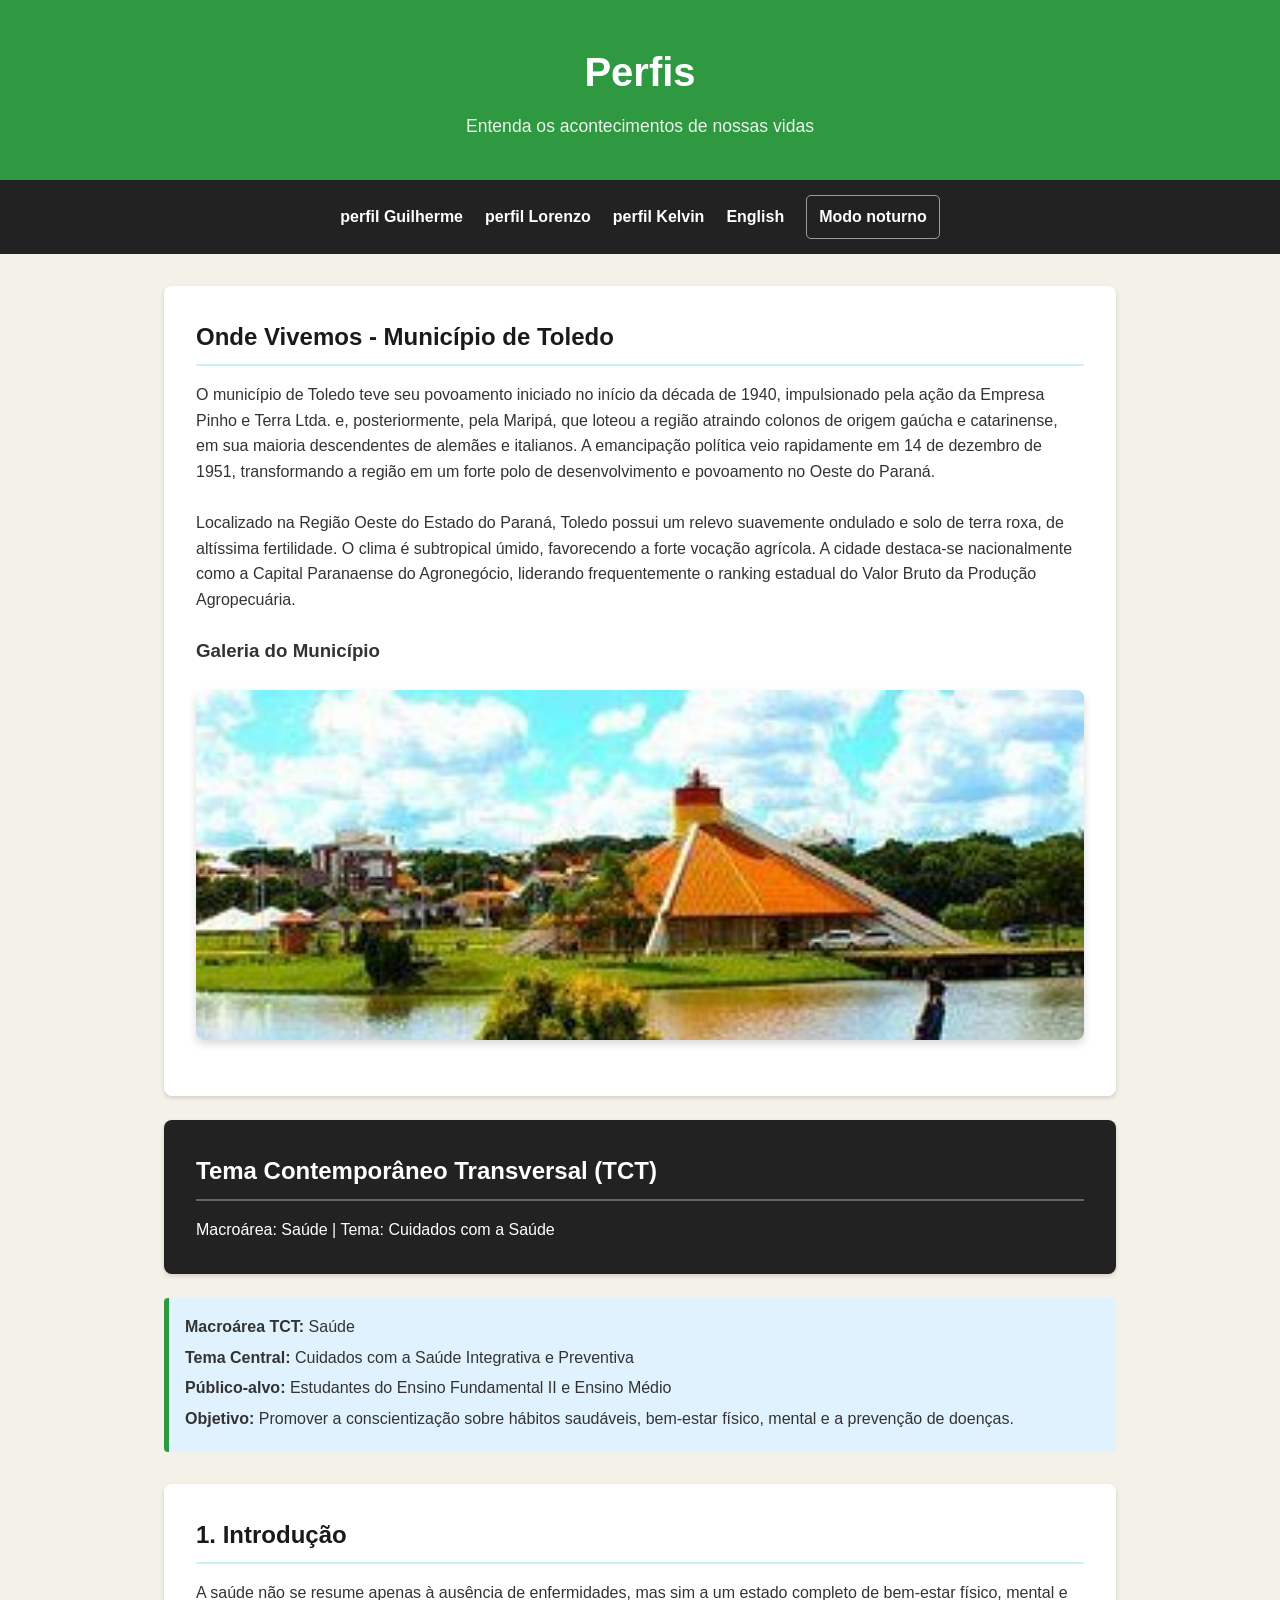
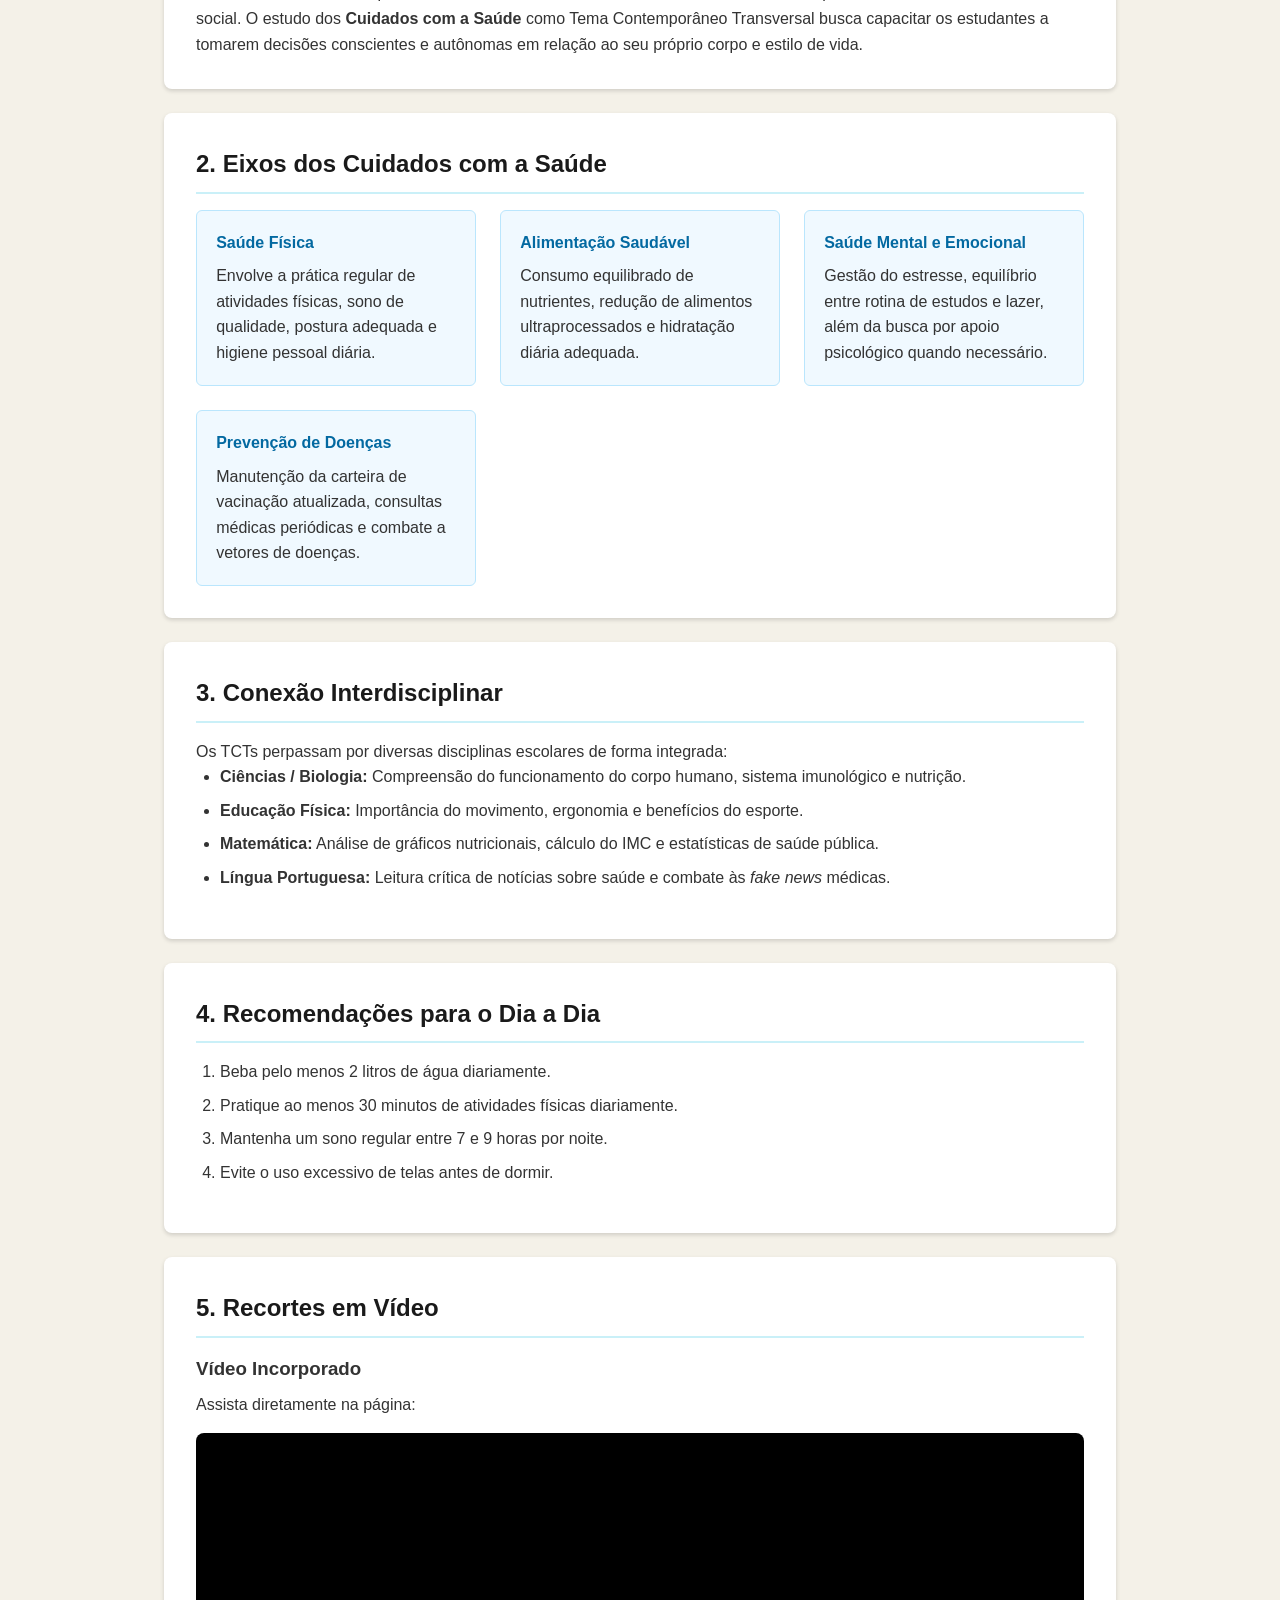
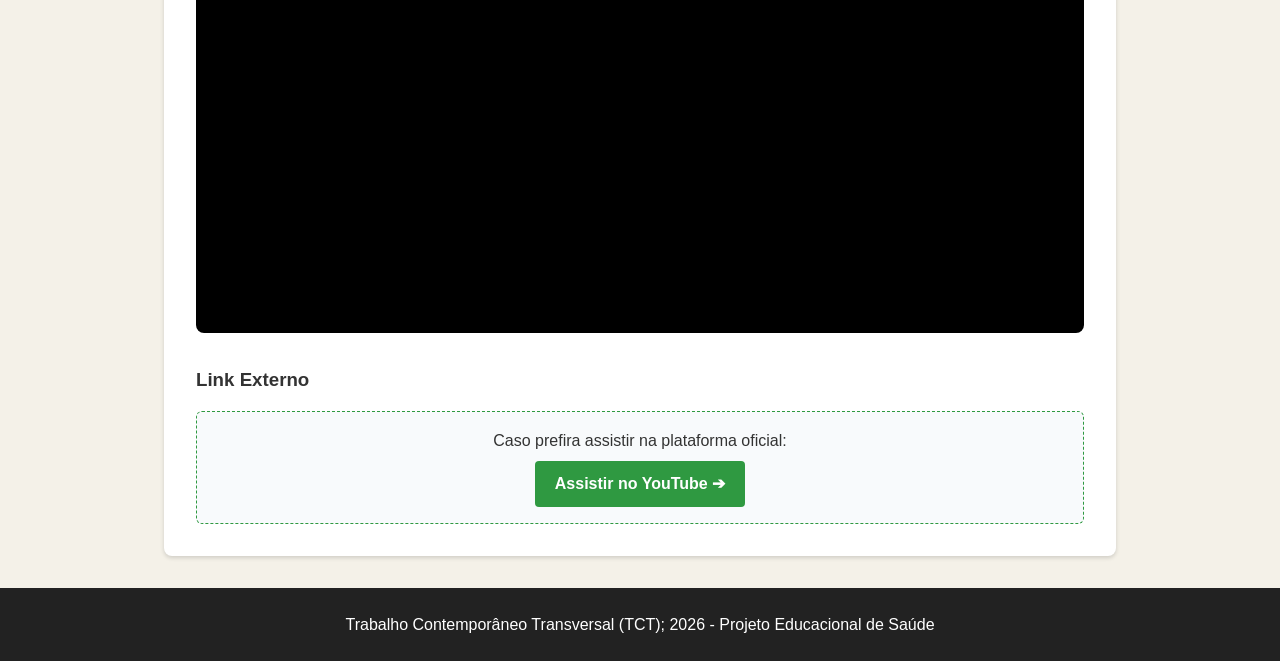
<file: index.html>
<!DOCTYPE html>
<html lang="pt-br">
<head>
    <meta charset="UTF-8">
    <meta name="viewport" content="width=device-width, initial-scale=1.0">
    <meta name="color-scheme" content="light dark">

    <title>Nossa Página HTML - Perfis & Saúde</title>

  <link rel="stylesheet" href="Untitled-1.css">
    <script src="Untitled-1.js" defer></script>
</head>

<body>

    <header>
        <h1>Perfis</h1>
        <p>Entenda os acontecimentos de nossas vidas</p>
    </header>

    <nav>
           <a href="Guilherme-perfil.html">perfil Guilherme</a>
        <a href="Lorenzo-perfil.html"> perfil Lorenzo</a>
        <a href="Kelvin-Perfil.html"> perfil Kelvin</a>

        
        <a href="index_en-1.html">English</a>
      

        <button type="button" id="theme-toggle"
                class="theme-toggle" aria-pressed="false">
             Modo noturno
        </button>
    </nav>

    <main class="container">

        <section>
            <h2>Onde Vivemos - Município de Toledo</h2>

            <p>
                O município de Toledo teve seu povoamento iniciado no início
                da década de 1940, impulsionado pela ação da Empresa Pinho e
                Terra Ltda. e, posteriormente, pela Maripá, que loteou a
                região atraindo colonos de origem gaúcha e catarinense, em
                sua maioria descendentes de alemães e italianos. A emancipação
                política veio rapidamente em 14 de dezembro de 1951,
                transformando a região em um forte polo de desenvolvimento
                e povoamento no Oeste do Paraná.
            </p>

            <br>

            <p>
                Localizado na Região Oeste do Estado do Paraná, Toledo possui
                um relevo suavemente ondulado e solo de terra roxa, de
                altíssima fertilidade. O clima é subtropical úmido,
                favorecendo a forte vocação agrícola. A cidade destaca-se
                nacionalmente como a Capital Paranaense do Agronegócio,
                liderando frequentemente o ranking estadual do Valor Bruto
                da Produção Agropecuária.
            </p>

            <h3 class="gallery-heading">Galeria do Município</h3>

            <div class="carousel-container">
                <div class="carousel-slides">

                    <div class="carousel-slide">
                        <img src="imagems\lago-municipal-de-toledo.jpg"
                             alt="Parque Ecológico Diva Paim Barth">
                    </div>

                    <div class="carousel-slide">
                        <img src="imagems\toledo_igma.jpg"
                             alt="Vista da Cidade de Toledo">
                    </div>

                    <div class="carousel-slide">
                        <img src="imagems\porco-no-rolete-2.jpg"
                             alt="Festa do Porco no Rolete">
                    </div>
                    
                     <div class="carousel-slide">
                        <img src="imagems\images.jpg"
                             alt="Festa do Porco no Rolete">
                    </div>


                </div>
            </div>
        </section>

        <section class="tct-banner">
            <h2>Tema Contemporâneo Transversal (TCT)</h2>
            <p>Macroárea: Saúde | Tema: Cuidados com a Saúde</p>
        </section>

        <div class="meta-info">
            <p><strong>Macroárea TCT:</strong> Saúde</p>

            <p><strong>Tema Central:</strong>
                Cuidados com a Saúde Integrativa e Preventiva
            </p>

            <p><strong>Público-alvo:</strong>
                Estudantes do Ensino Fundamental II e Ensino Médio
            </p>

            <p><strong>Objetivo:</strong>
                Promover a conscientização sobre hábitos saudáveis,
                bem-estar físico, mental e a prevenção de doenças.
            </p>
        </div>

        <section>
            <h2>1. Introdução</h2>

            <p>
                A saúde não se resume apenas à ausência de enfermidades,
                mas sim a um estado completo de bem-estar físico, mental
                e social. O estudo dos <strong>Cuidados com a Saúde</strong>
                como Tema Contemporâneo Transversal busca capacitar os
                estudantes a tomarem decisões conscientes e autônomas
                em relação ao seu próprio corpo e estilo de vida.
            </p>
        </section>

        <section>
            <h2>2. Eixos dos Cuidados com a Saúde</h2>

            <div class="grid-container">

                <div class="card">
                    <h4>Saúde Física</h4>
                    <p>
                        Envolve a prática regular de atividades físicas,
                        sono de qualidade, postura adequada e higiene
                        pessoal diária.
                    </p>
                </div>

                <div class="card">
                    <h4>Alimentação Saudável</h4>
                    <p>
                        Consumo equilibrado de nutrientes, redução de
                        alimentos ultraprocessados e hidratação diária
                        adequada.
                    </p>
                </div>

                <div class="card">
                    <h4>Saúde Mental e Emocional</h4>
                    <p>
                        Gestão do estresse, equilíbrio entre rotina de
                        estudos e lazer, além da busca por apoio
                        psicológico quando necessário.
                    </p>
                </div>

                <div class="card">
                    <h4>Prevenção de Doenças</h4>
                    <p>
                        Manutenção da carteira de vacinação atualizada,
                        consultas médicas periódicas e combate a vetores
                        de doenças.
                    </p>
                </div>

            </div>
        </section>

        <section>
            <h2>3. Conexão Interdisciplinar</h2>

            <p>
                Os TCTs perpassam por diversas disciplinas escolares
                de forma integrada:
            </p>

            <ul>
                <li>
                    <strong>Ciências / Biologia:</strong>
                    Compreensão do funcionamento do corpo humano,
                    sistema imunológico e nutrição.
                </li>

                <li>
                    <strong>Educação Física:</strong>
                    Importância do movimento, ergonomia e benefícios
                    do esporte.
                </li>

                <li>
                    <strong>Matemática:</strong>
                    Análise de gráficos nutricionais, cálculo do IMC
                    e estatísticas de saúde pública.
                </li>

                <li>
                    <strong>Língua Portuguesa:</strong>
                    Leitura crítica de notícias sobre saúde e combate
                    às <em>fake news</em> médicas.
                </li>
            </ul>
        </section>

        <section>
            <h2>4. Recomendações para o Dia a Dia</h2>

            <ol>
                <li>Beba pelo menos 2 litros de água diariamente.</li>
                <li>Pratique ao menos 30 minutos de atividades físicas diariamente.</li>
                <li>Mantenha um sono regular entre 7 e 9 horas por noite.</li>
                <li>Evite o uso excessivo de telas antes de dormir.</li>
            </ol>
        </section>

        <section>
            <h2>5. Recortes em Vídeo</h2>

            <h3>Vídeo Incorporado</h3>
            <p>Assista diretamente na página:</p>

            <div class="video-embed-container">
                <iframe
                    src="https://www.youtube.com/embed/9q7WaQqtWK4?si=n8SCV-DH2j62t7JK"
                    title="Vídeo sobre cuidados com a saúde"
                    allow="accelerometer; autoplay; clipboard-write;
                    encrypted-media; gyroscope; picture-in-picture; web-share"
                    referrerpolicy="strict-origin-when-cross-origin"
                    allowfullscreen>
                </iframe>
            </div>

            <h3 class="external-video-heading">Link Externo</h3>

            <div class="video-link-box">
                <p>Caso prefira assistir na plataforma oficial:</p>

                <a href="https://www.youtube.com/watch?v=9q7WaQqtWK4"
                   target="_blank"
                   rel="noopener noreferrer"
                   class="btn-video">
                    Assistir no YouTube ➔
                </a>
            </div>
        </section>

    </main>

    <footer>
        <p>
            Trabalho Contemporâneo Transversal (TCT);
            2026 - Projeto Educacional de Saúde
        </p>
    </footer>

</body>
</html>
</file>
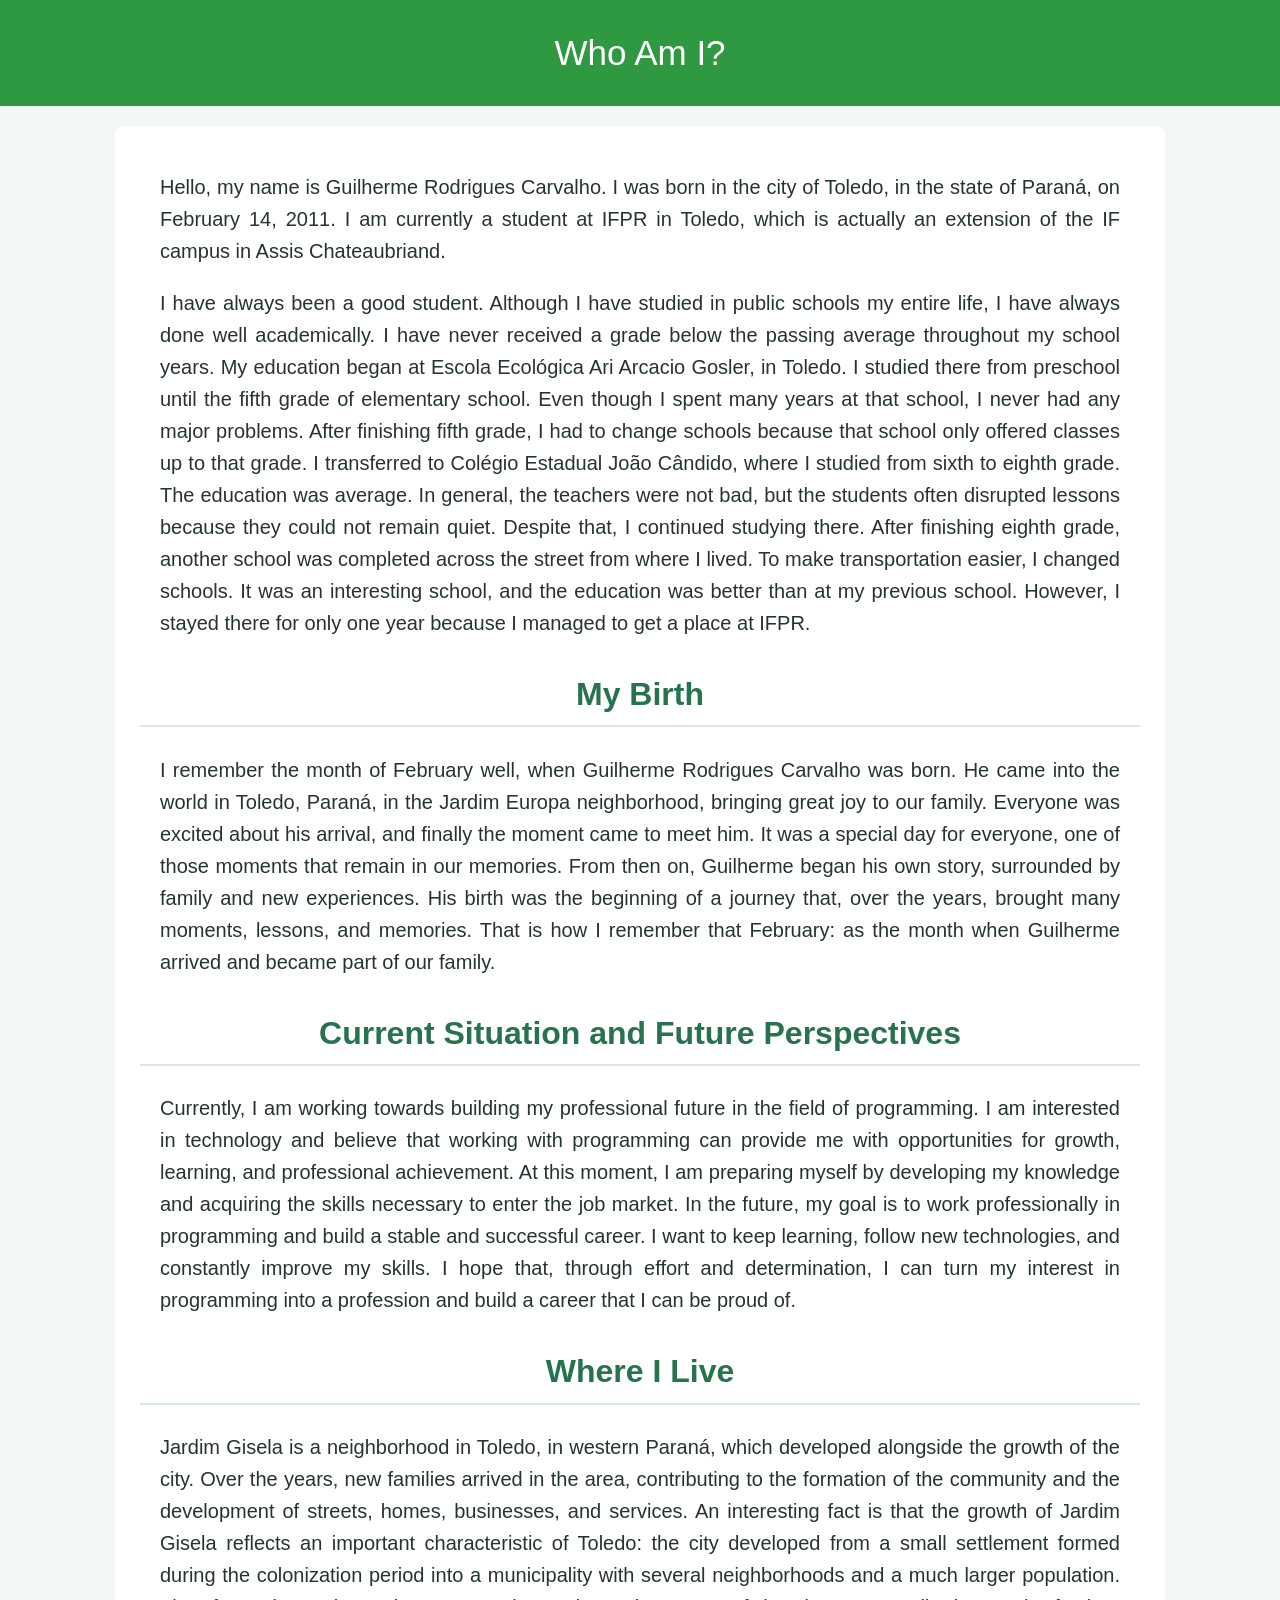
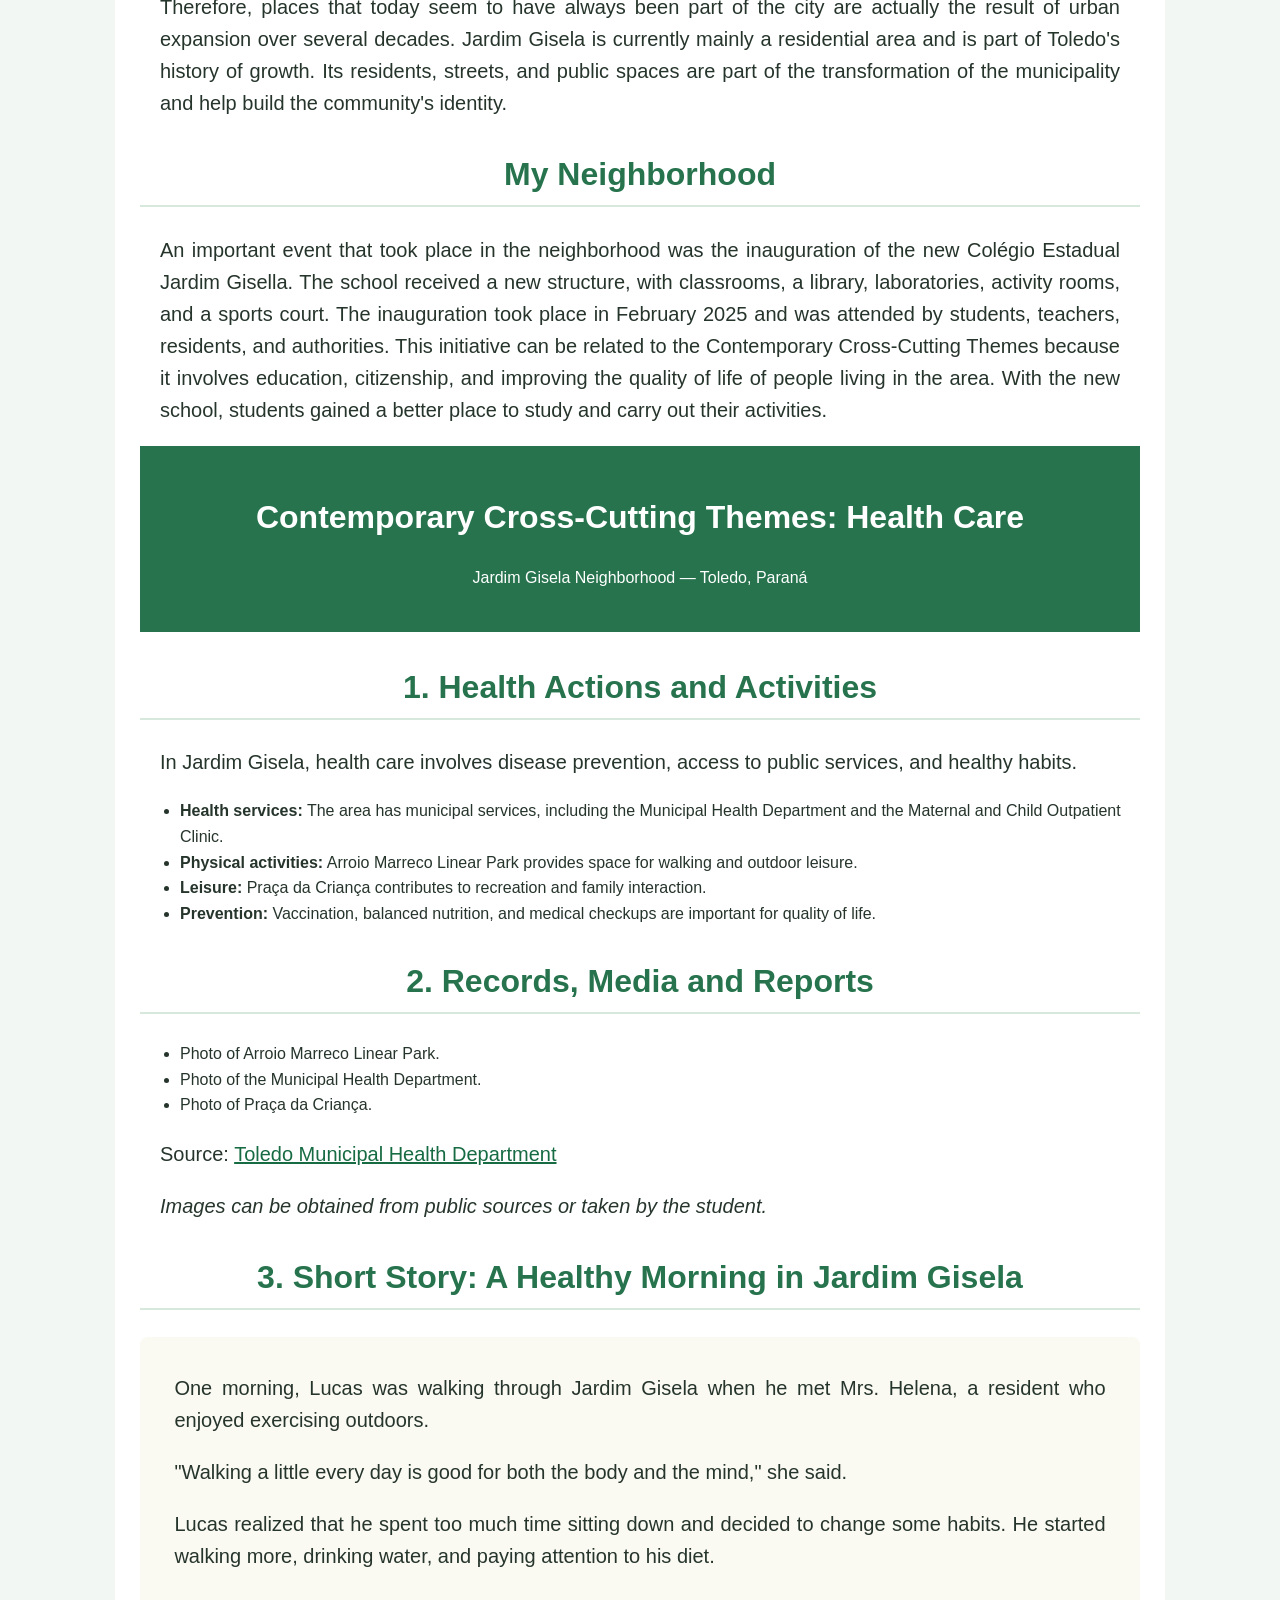
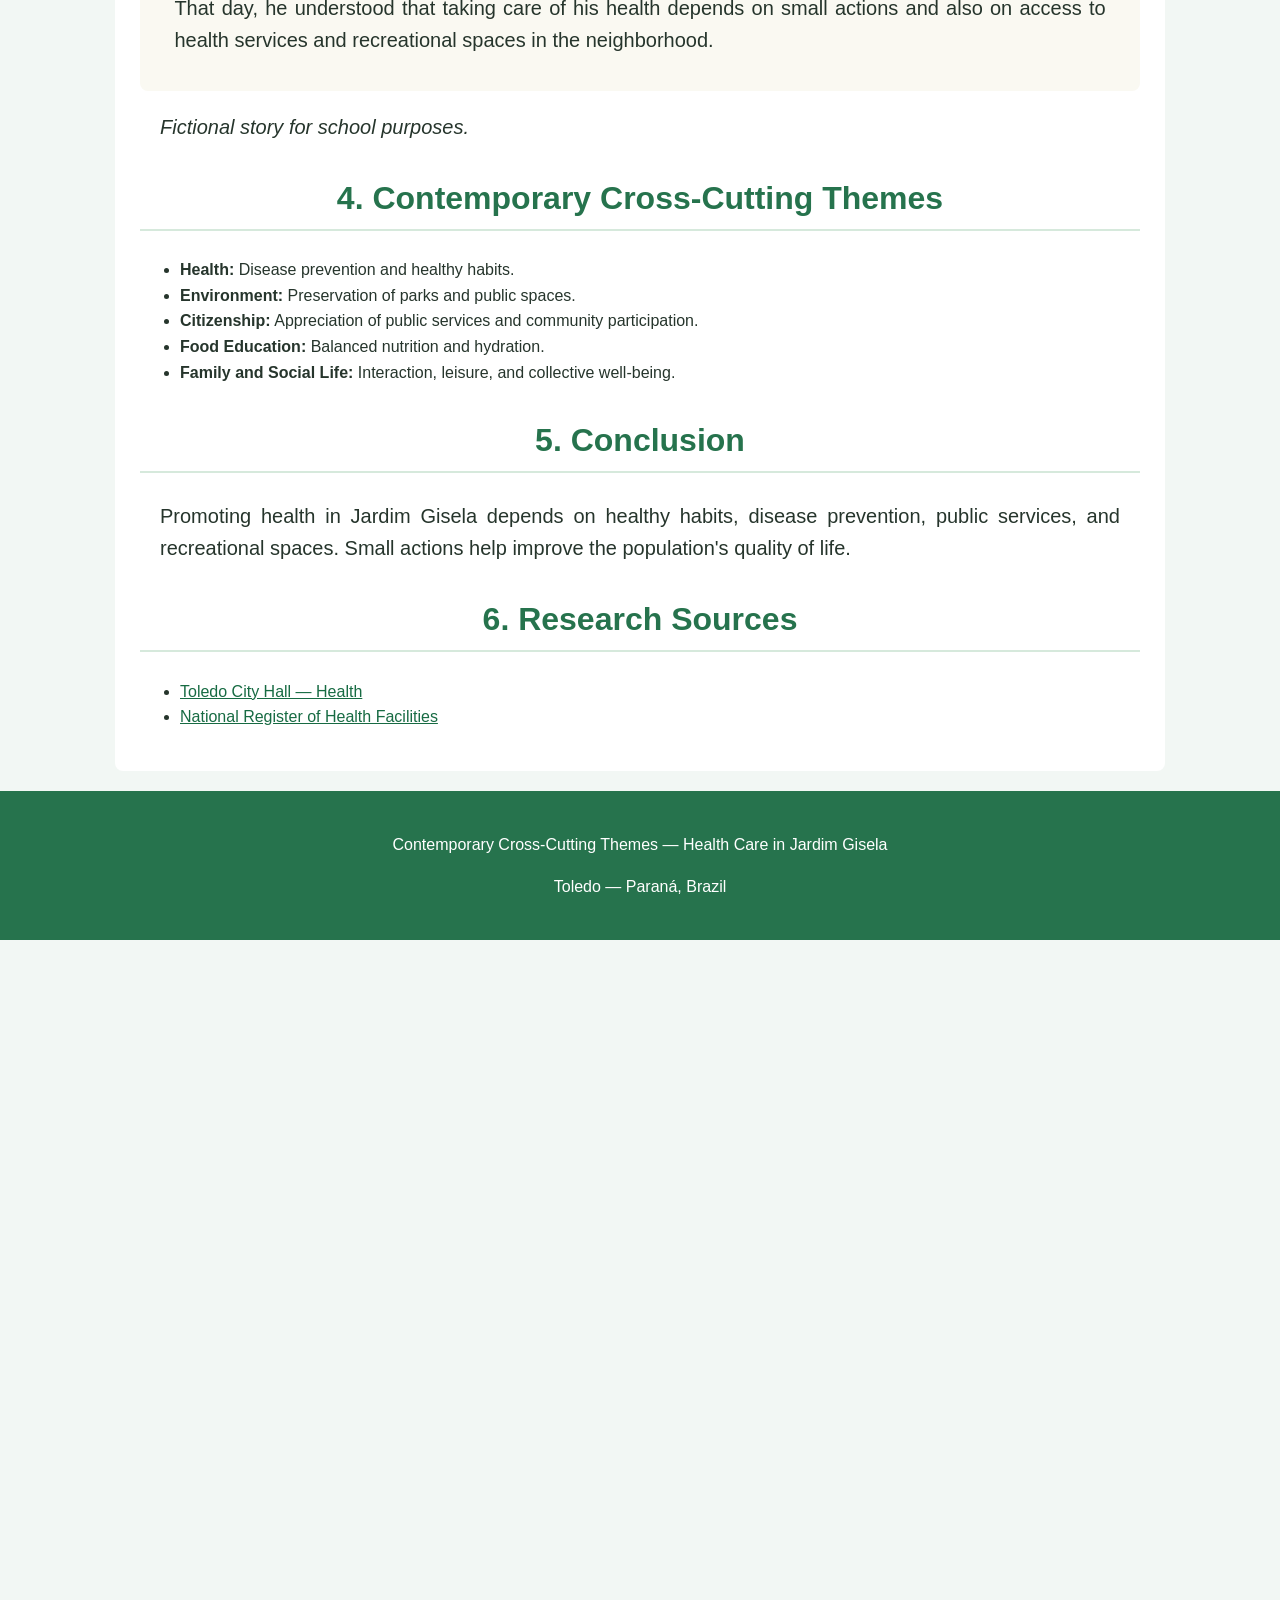
<file: Guilherme-perfil(en).html>
<!DOCTYPE html>
<html lang="en">
<head>
    <meta charset="UTF-8">
    <meta name="viewport" content="width=device-width, initial-scale=1.0">
    <title>Guilherme - About Me</title>
    <style>
        body {
            margin: 0;
            font-family: Arial, sans-serif;
            background: #f2f7f4;
            color: #26352c;
            line-height: 1.6;
        }
        header, footer {
            background: #26734d;
            color: white;
            text-align: center;
            padding: 25px;
        }
        .intro-header {
            background: #2F9941;
            font-size: 35px;
        }
        main {
            max-width: 1000px;
            margin: 20px auto;
            padding: 25px;
            background: white;
            border-radius: 8px;
        }
        h2 {
            color: #26734d;
            text-align: center;
            font-size: 32px;
            border-bottom: 2px solid #d6e9dc;
            padding-bottom: 5px;
            margin-top: 30px;
        }
        section p {
            text-align: justify;
            font-size: 20px;
            margin: 20px 2%;
        }
        .cronica {
            background: #faf9f2;
            padding: 15px;
            border-radius: 8px;
        }
        a {
            color: #176b43;
            overflow-wrap: anywhere;
        }
        iframe {
            display: block;
            max-width: 100%;
            margin: 20px auto;
        }
        @media print {
            body, main {
                background: white;
                box-shadow: none;
            }
        }
    </style>
</head>
<body>

<header class="intro-header">
    Who Am I?
</header>

<main>

<section>
    <p>
        Hello, my name is Guilherme Rodrigues Carvalho. I was born
        in the city of Toledo, in the state of Paraná, on February
        14, 2011. I am currently a student at IFPR in Toledo, which
        is actually an extension of the IF campus in
        Assis Chateaubriand.
    </p>

    <p>
        I have always been a good student. Although I have studied
        in public schools my entire life, I have always done well
        academically. I have never received a grade below the
        passing average throughout my school years.

        My education began at Escola Ecológica Ari Arcacio Gosler,
        in Toledo. I studied there from preschool until the fifth
        grade of elementary school. Even though I spent many years
        at that school, I never had any major problems.

        After finishing fifth grade, I had to change schools
        because that school only offered classes up to that grade.
        I transferred to Colégio Estadual João Cândido, where I
        studied from sixth to eighth grade.

        The education was average. In general, the teachers were
        not bad, but the students often disrupted lessons because
        they could not remain quiet. Despite that, I continued
        studying there.

        After finishing eighth grade, another school was completed
        across the street from where I lived. To make transportation
        easier, I changed schools. It was an interesting school,
        and the education was better than at my previous school.
        However, I stayed there for only one year because I managed
        to get a place at IFPR.
    </p>
</section>

<section>
    <h2>My Birth</h2>
    <p>
        I remember the month of February well, when Guilherme
        Rodrigues Carvalho was born. He came into the world in
        Toledo, Paraná, in the Jardim Europa neighborhood,
        bringing great joy to our family.

        Everyone was excited about his arrival, and finally
        the moment came to meet him. It was a special day
        for everyone, one of those moments that remain
        in our memories.

        From then on, Guilherme began his own story, surrounded
        by family and new experiences. His birth was the beginning
        of a journey that, over the years, brought many moments,
        lessons, and memories.

        That is how I remember that February: as the month
        when Guilherme arrived and became part of our family.
    </p>
</section>

<section>
    <h2>Current Situation and Future Perspectives</h2>
    <p>
        Currently, I am working towards building my professional
        future in the field of programming. I am interested
        in technology and believe that working with programming
        can provide me with opportunities for growth, learning,
        and professional achievement.

        At this moment, I am preparing myself by developing
        my knowledge and acquiring the skills necessary
        to enter the job market.

        In the future, my goal is to work professionally
        in programming and build a stable and successful career.
        I want to keep learning, follow new technologies,
        and constantly improve my skills.

        I hope that, through effort and determination,
        I can turn my interest in programming into a profession
        and build a career that I can be proud of.
    </p>
</section>

<section>
    <h2>Where I Live</h2>
    <p>
        Jardim Gisela is a neighborhood in Toledo, in western
        Paraná, which developed alongside the growth of the city.
        Over the years, new families arrived in the area,
        contributing to the formation of the community
        and the development of streets, homes, businesses,
        and services.

        An interesting fact is that the growth of Jardim Gisela
        reflects an important characteristic of Toledo:
        the city developed from a small settlement formed
        during the colonization period into a municipality
        with several neighborhoods and a much larger population.

        Therefore, places that today seem to have always been
        part of the city are actually the result of urban expansion
        over several decades.

        Jardim Gisela is currently mainly a residential area
        and is part of Toledo's history of growth. Its residents,
        streets, and public spaces are part of the transformation
        of the municipality and help build the community's identity.
    </p>
</section>

<section>
    <h2>My Neighborhood</h2>
    <p>
        An important event that took place in the neighborhood
        was the inauguration of the new Colégio Estadual
        Jardim Gisella.

        The school received a new structure, with classrooms,
        a library, laboratories, activity rooms, and a sports court.

        The inauguration took place in February 2025 and was
        attended by students, teachers, residents, and authorities.

        This initiative can be related to the Contemporary
        Cross-Cutting Themes because it involves education,
        citizenship, and improving the quality of life
        of people living in the area.

        With the new school, students gained a better place
        to study and carry out their activities.
    </p>
</section>

<header>
    <h1>Contemporary Cross-Cutting Themes:
    Health Care</h1>
    <p>Jardim Gisela Neighborhood — Toledo, Paraná</p>
</header>

<section>
    <h2>1. Health Actions and Activities</h2>
    <p>
        In Jardim Gisela, health care involves disease prevention,
        access to public services, and healthy habits.
    </p>
    <ul>
        <li><strong>Health services:</strong> The area has municipal
        services, including the Municipal Health Department
        and the Maternal and Child Outpatient Clinic.</li>

        <li><strong>Physical activities:</strong> Arroio Marreco
        Linear Park provides space for walking and outdoor leisure.</li>

        <li><strong>Leisure:</strong> Praça da Criança contributes
        to recreation and family interaction.</li>

        <li><strong>Prevention:</strong> Vaccination, balanced
        nutrition, and medical checkups are important
        for quality of life.</li>
    </ul>
</section>

<section>
    <h2>2. Records, Media and Reports</h2>
    <ul>
        <li>Photo of Arroio Marreco Linear Park.</li>
        <li>Photo of the Municipal Health Department.</li>
        <li>Photo of Praça da Criança.</li>
    </ul>

    <p>
        Source:
        <a href="https://www.toledo.pr.gov.br/portais/saude"
           target="_blank" rel="noopener noreferrer">
            Toledo Municipal Health Department
        </a>
    </p>

    <p>
        <em>Images can be obtained from public sources
        or taken by the student.</em>
    </p>
</section>

<section>
    <h2>3. Short Story: A Healthy Morning in Jardim Gisela</h2>
    <div class="cronica">
        <p>
            One morning, Lucas was walking through Jardim Gisela
            when he met Mrs. Helena, a resident who enjoyed
            exercising outdoors.
        </p>
        <p>
            "Walking a little every day is good for both
            the body and the mind," she said.
        </p>
        <p>
            Lucas realized that he spent too much time sitting
            down and decided to change some habits. He started
            walking more, drinking water, and paying attention
            to his diet.
        </p>
        <p>
            That day, he understood that taking care of his health
            depends on small actions and also on access to health
            services and recreational spaces in the neighborhood.
        </p>
    </div>
    <p><em>Fictional story for school purposes.</em></p>
</section>

<section>
    <h2>4. Contemporary Cross-Cutting Themes</h2>
    <ul>
        <li><strong>Health:</strong> Disease prevention and healthy habits.</li>
        <li><strong>Environment:</strong> Preservation of parks and public spaces.</li>
        <li><strong>Citizenship:</strong> Appreciation of public services and community participation.</li>
        <li><strong>Food Education:</strong> Balanced nutrition and hydration.</li>
        <li><strong>Family and Social Life:</strong> Interaction, leisure, and collective well-being.</li>
    </ul>
</section>

<section>
    <h2>5. Conclusion</h2>
    <p>
        Promoting health in Jardim Gisela depends on healthy habits,
        disease prevention, public services, and recreational spaces.
        Small actions help improve the population's quality of life.
    </p>
</section>

<section>
    <h2>6. Research Sources</h2>
    <ul>
        <li>
            <a href="https://www.toledo.pr.gov.br/portais/saude"
               target="_blank" rel="noopener noreferrer">
                Toledo City Hall — Health
            </a>
        </li>
        <li>
            <a href="https://cnes2.datasus.gov.br/"
               target="_blank" rel="noopener noreferrer">
                National Register of Health Facilities
            </a>
        </li>
    </ul>
</section>

</main>

<footer>
    <p>Contemporary Cross-Cutting Themes — Health Care in Jardim Gisela</p>
    <p>Toledo — Paraná, Brazil</p>
</footer>

<iframe style="text-align: center" width="560" height="315" src="https://www.youtube.com/embed/7OE5cc7gPMQ?si=OIxTSmnOwqEn97DK" title="YouTube video player" frameborder="0" allow="accelerometer; autoplay; clipboard-write; encrypted-media; gyroscope; picture-in-picture; web-share" referrerpolicy="strict-origin-when-cross-origin" allowfullscreen></iframe>
    <iframe width="560" height="315" src="https://www.youtube.com/embed/969HAX-J28k?si=qGz0E1Pikw6Ob5qK" title="YouTube video player" frameborder="0" allow="accelerometer; autoplay; clipboard-write; encrypted-media; gyroscope; picture-in-picture; web-share" referrerpolicy="strict-origin-when-cross-origin" allowfullscreen></iframe>

</body>
</html>
</file>
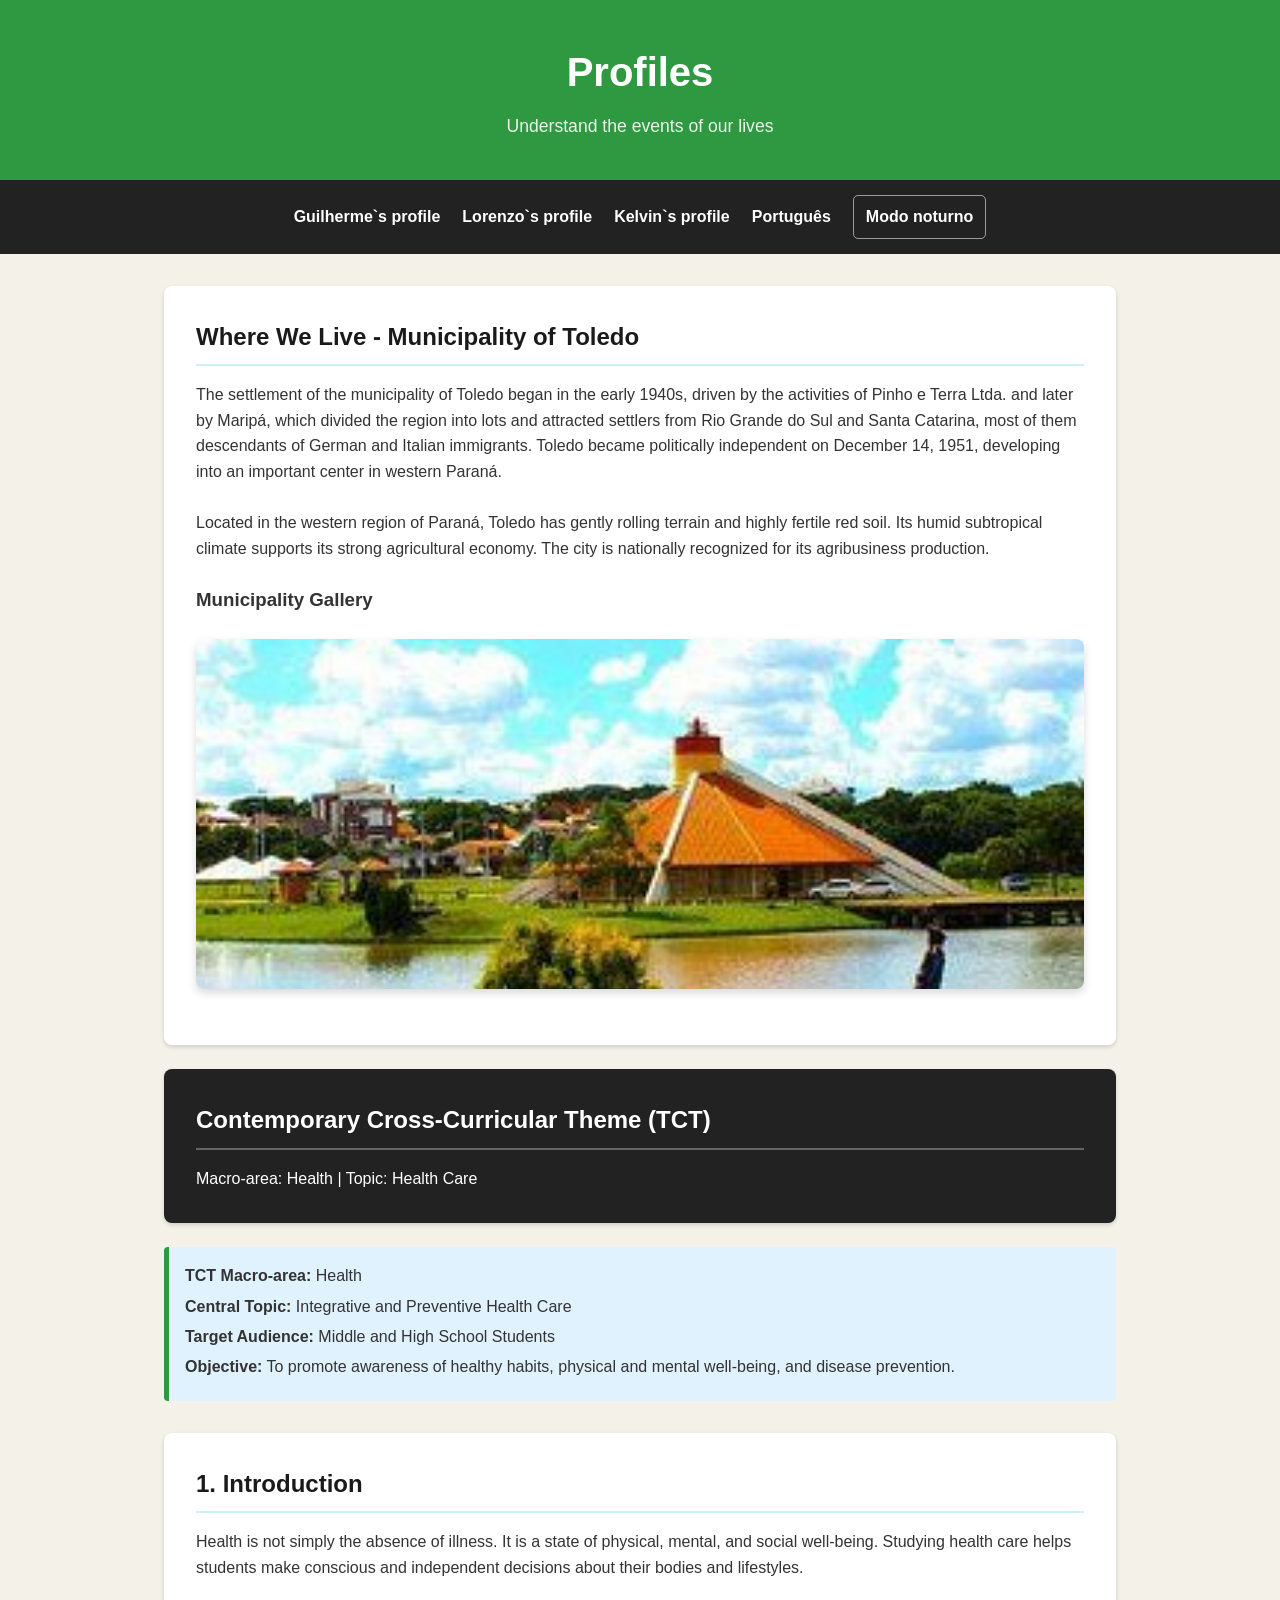
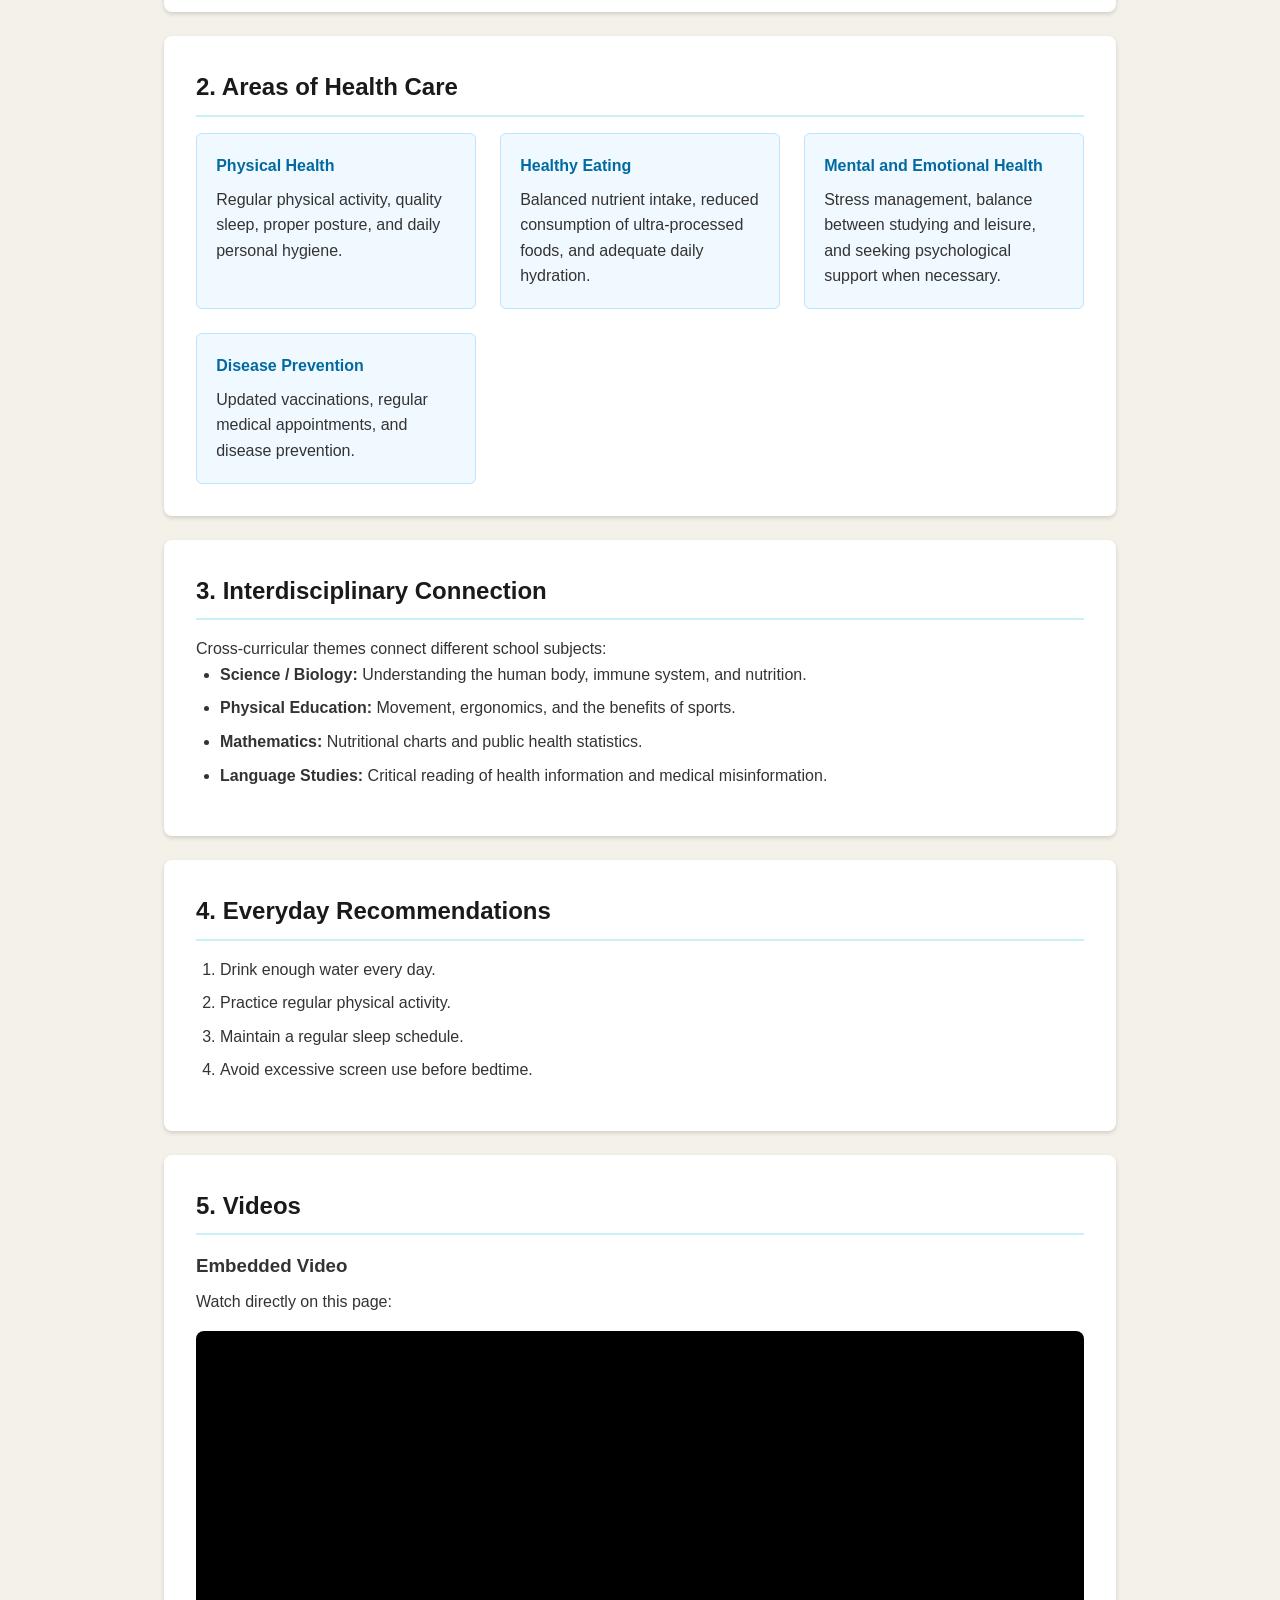
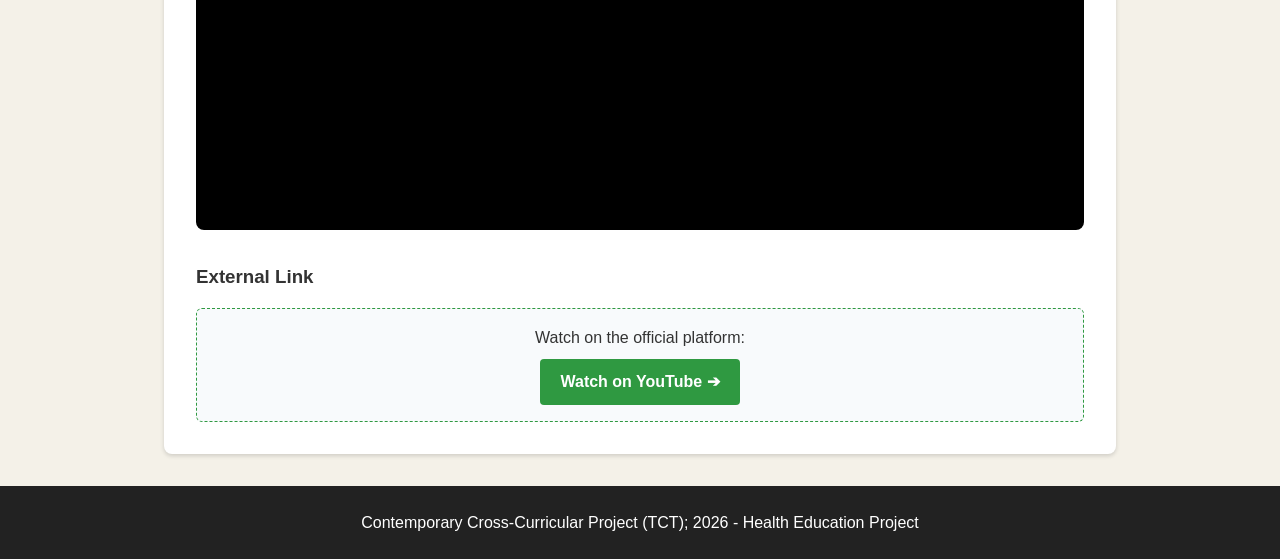
<file: index_en-1.html>
<!DOCTYPE html>
<html lang="en">

<head>
    <meta charset="UTF-8">
    <meta name="viewport" content="width=device-width, initial-scale=1.0">

    <title>Profiles & Health</title>

    <link rel="stylesheet" href="Untitled-1.css">
    <script src="Untitled-1.js" defer></script>
</head>

<body>

    <header>
        <h1>Profiles</h1>
        <p>Understand the events of our lives</p>
    </header>

    <nav>
          <a href="Guilherme-perfil.html">Guilherme`s profile</a>
        <a href="Lorenzo-perfil.html">Lorenzo`s profile</a>
        <a href="Kelvin-Perfil.html">Kelvin`s profile</a>

        <a href="index.html">Português</a>
        
        

        <button type="button" id="theme-toggle"
                class="theme-toggle" aria-pressed="false">
             Dark mode
        </button>
    </nav>

    <main class="container">

        <section>
            <h2>Where We Live - Municipality of Toledo</h2>

            <p>
                The settlement of the municipality of Toledo began
                in the early 1940s, driven by the activities of
                Pinho e Terra Ltda. and later by Maripá, which
                divided the region into lots and attracted settlers
                from Rio Grande do Sul and Santa Catarina, most of
                them descendants of German and Italian immigrants.
                Toledo became politically independent on December
                14, 1951, developing into an important center in
                western Paraná.
            </p>

            <br>

            <p>
                Located in the western region of Paraná, Toledo
                has gently rolling terrain and highly fertile
                red soil. Its humid subtropical climate supports
                its strong agricultural economy. The city is
                nationally recognized for its agribusiness
                production.
            </p>

            <h3 class="gallery-heading">Municipality Gallery</h3>

            <div class="carousel-container">
                <div class="carousel-slides">

                    <div class="carousel-slide">
                        <img src="imagems/lago-municipal-de-toledo.jpg"
                             alt="Diva Paim Barth Ecological Park">
                    </div>

                    <div class="carousel-slide">
                        <img src="imagems/toledo_igma.jpg"
                             alt="View of Toledo">
                    </div>

                    <div class="carousel-slide">
                        <img src="imagems/porco-no-rolete-2.jpg"
                             alt="Porco no Rolete Festival">
                    </div>

                </div>
            </div>
        </section>

        <section class="tct-banner">
            <h2>Contemporary Cross-Curricular Theme (TCT)</h2>
            <p>Macro-area: Health | Topic: Health Care</p>
        </section>

        <div class="meta-info">
            <p><strong>TCT Macro-area:</strong> Health</p>

            <p><strong>Central Topic:</strong>
                Integrative and Preventive Health Care
            </p>

            <p><strong>Target Audience:</strong>
                Middle and High School Students
            </p>

            <p><strong>Objective:</strong>
                To promote awareness of healthy habits,
                physical and mental well-being, and disease prevention.
            </p>
        </div>

        <section>
            <h2>1. Introduction</h2>

            <p>
                Health is not simply the absence of illness.
                It is a state of physical, mental, and social
                well-being. Studying health care helps students
                make conscious and independent decisions about
                their bodies and lifestyles.
            </p>
        </section>

        <section>
            <h2>2. Areas of Health Care</h2>

            <div class="grid-container">

                <div class="card">
                    <h4>Physical Health</h4>
                    <p>
                        Regular physical activity, quality sleep,
                        proper posture, and daily personal hygiene.
                    </p>
                </div>

                <div class="card">
                    <h4>Healthy Eating</h4>
                    <p>
                        Balanced nutrient intake, reduced
                        consumption of ultra-processed foods,
                        and adequate daily hydration.
                    </p>
                </div>

                <div class="card">
                    <h4>Mental and Emotional Health</h4>
                    <p>
                        Stress management, balance between studying
                        and leisure, and seeking psychological
                        support when necessary.
                    </p>
                </div>

                <div class="card">
                    <h4>Disease Prevention</h4>
                    <p>
                        Updated vaccinations, regular medical
                        appointments, and disease prevention.
                    </p>
                </div>

            </div>
        </section>

        <section>
            <h2>3. Interdisciplinary Connection</h2>

            <p>
                Cross-curricular themes connect different
                school subjects:
            </p>

            <ul>
                <li>
                    <strong>Science / Biology:</strong>
                    Understanding the human body, immune system,
                    and nutrition.
                </li>

                <li>
                    <strong>Physical Education:</strong>
                    Movement, ergonomics, and the benefits of sports.
                </li>

                <li>
                    <strong>Mathematics:</strong>
                    Nutritional charts and public health statistics.
                </li>

                <li>
                    <strong>Language Studies:</strong>
                    Critical reading of health information
                    and medical misinformation.
                </li>
            </ul>
        </section>

        <section>
            <h2>4. Everyday Recommendations</h2>

            <ol>
                <li>Drink enough water every day.</li>
                <li>Practice regular physical activity.</li>
                <li>Maintain a regular sleep schedule.</li>
                <li>Avoid excessive screen use before bedtime.</li>
            </ol>
        </section>

        <section>
            <h2>5. Videos</h2>

            <h3>Embedded Video</h3>
            <p>Watch directly on this page:</p>

            <div class="video-embed-container">
                <iframe
                    src="https://www.youtube.com/embed/9q7WaQqtWK4"
                    title="Health care video"
                    allowfullscreen>
                </iframe>
            </div>

            <h3 class="external-video-heading">External Link</h3>

            <div class="video-link-box">
                <p>Watch on the official platform:</p>

                <a href="https://www.youtube.com/watch?v=9q7WaQqtWK4"
                   target="_blank"
                   rel="noopener noreferrer"
                   class="btn-video">
                    Watch on YouTube ➔
                </a>
            </div>
        </section>

    </main>

    <footer>
        <p>
            Contemporary Cross-Curricular Project (TCT);
            2026 - Health Education Project
        </p>
    </footer>

</body>
</html>
</file>
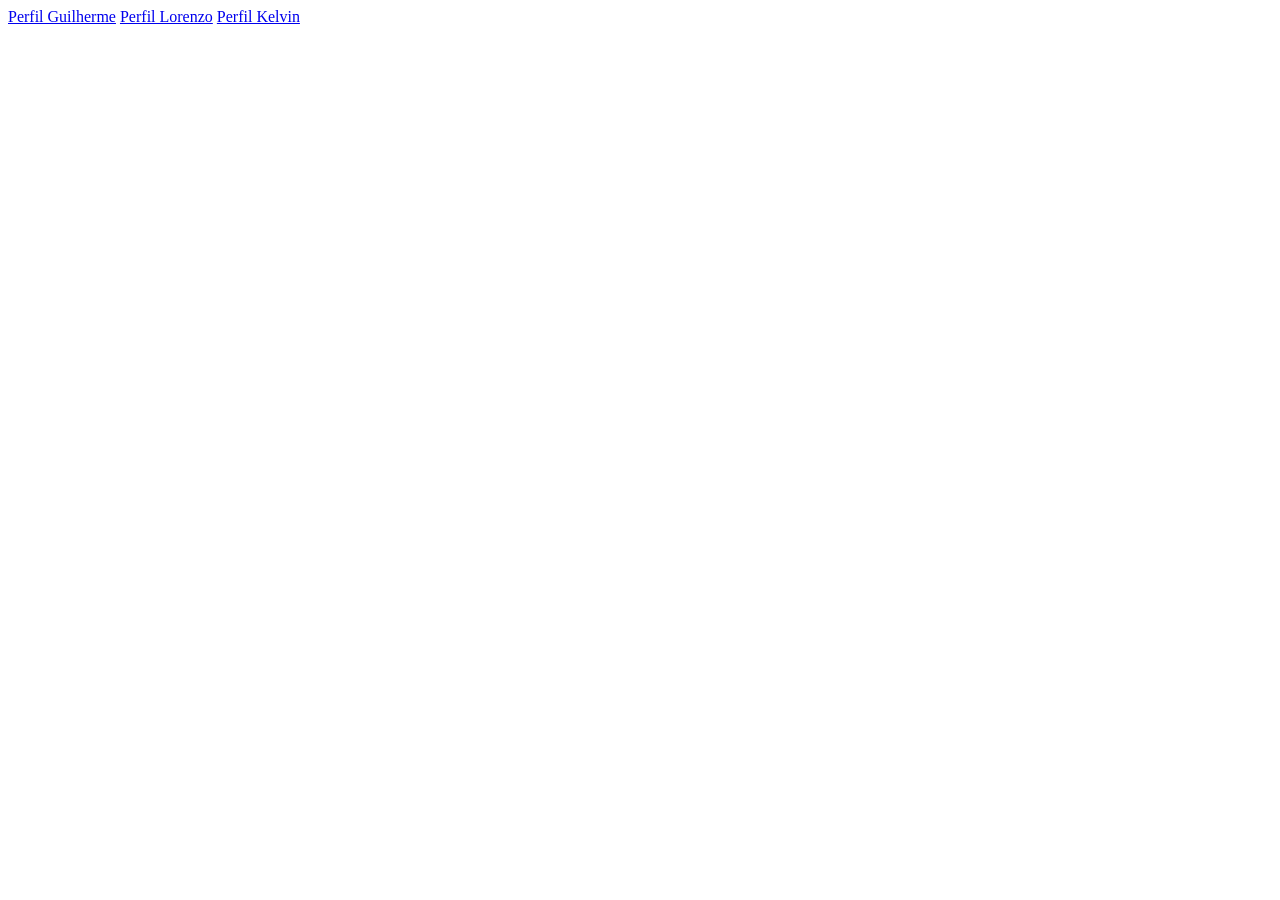
<file: pagina principal.html>
<!DOCTYPE html>
<html lang="en">
<head>
    <meta charset="UTF-8">
    <meta name="viewport" content="width=device-width, initial-scale=1.0">
    <title>nossa pagina html</title>
</head>
<body>
<a href="C:\Users\loren\OneDrive\Documentos\Guilherme-perfil.html">Perfil Guilherme</a>

<a href="C:\Users\loren\OneDrive\Documentos\trabalho anual sobre saude\Lorenzo-perfil.html">Perfil Lorenzo</a>

<a href="C:\Users\loren\OneDrive\Documentos\trabalho anual sobre saude\Kelvin-Perfil.html">Perfil Kelvin</a>

</body>
</html>
</file>
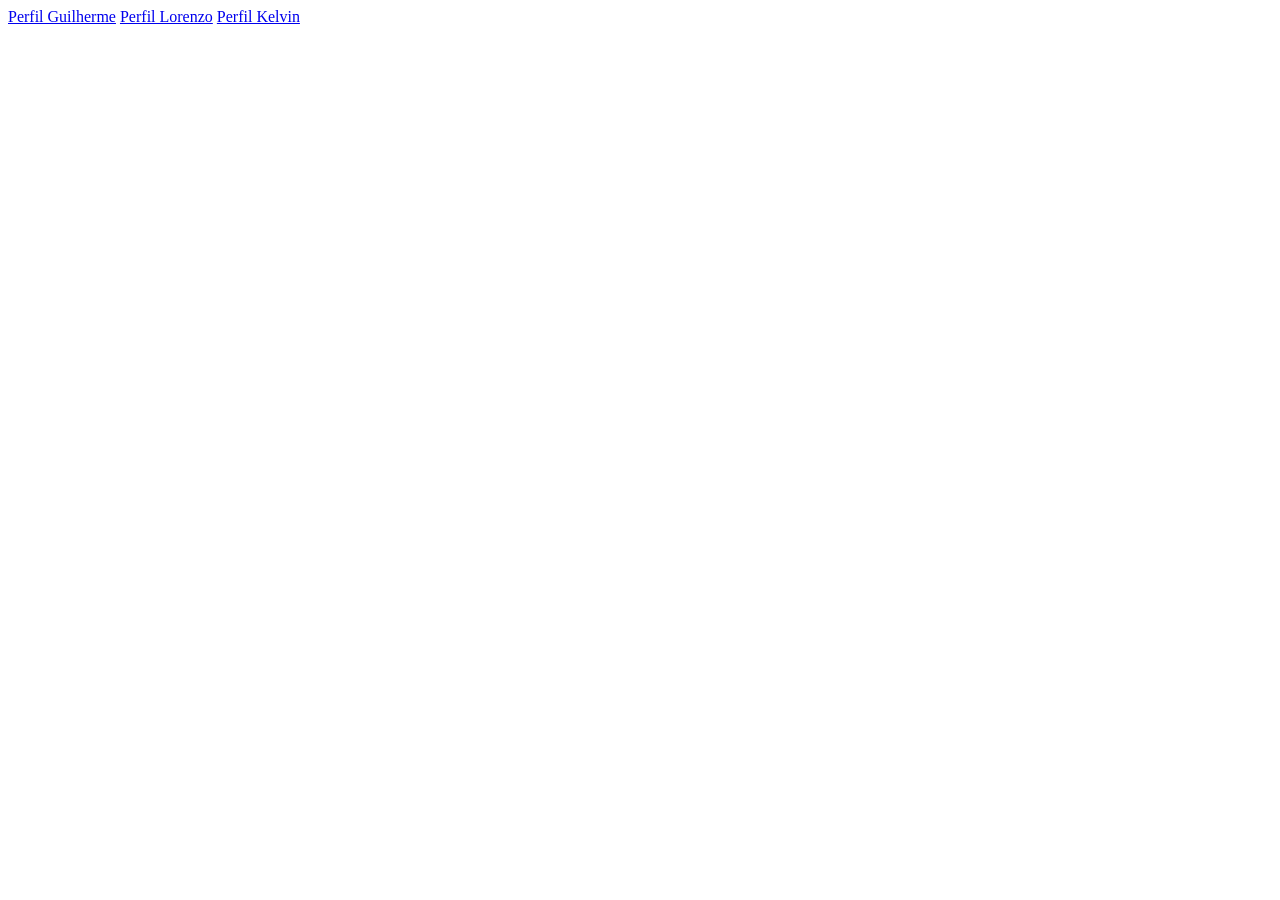
<file: trabalho anual sobre saude/pagina principal.html>
<!DOCTYPE html>
<html lang="en">
<head>
    <meta charset="UTF-8">
    <meta name="viewport" content="width=device-width, initial-scale=1.0">
    <title>nossa pagina html</title>
</head>
<body>
<a href="C:\Users\loren\OneDrive\Documentos\trabalho anual sobre saude\Guilherme-perfil.html">Perfil Guilherme</a>

<a href="C:\Users\loren\OneDrive\Documentos\trabalho anual sobre saude\Lorenzo-perfil.html">Perfil Lorenzo</a>

<a href="C:\Users\loren\OneDrive\Documentos\trabalho anual sobre saude\Kelvin-Perfil.html">Perfil Kelvin</a>

</body>
</html>
</file>
<file: Untitled-1.css>
:root {
    color-scheme: light;

    --primary-color: #2F9941;
    --accent-color: #222222;

    --bg-page: #f4f1e8;
    --surface: #ffffff;
    --text-color: #333333;
    --heading-color: #1a1a1a;

    --card-bg: #f0f9ff;
    --card-border: #bae6fd;
    --card-heading: #0369a1;

    --meta-bg: #e0f2fe;
    --section-border: #caf0f8;
    --video-box-bg: #f8fafc;

    --muted-border: rgba(0, 0, 0, 0.15);
    --link-hover: #82ec97;
    --button-hover: #247732;
}




:root[data-theme="dark"] {
    color-scheme: dark;

    --primary-color: #173d25;
    --accent-color: #101713;

    --bg-page: #121a15;
    --surface: #1d2921;
    --text-color: #e6eee8;
    --heading-color: #f4faf5;

    --card-bg: #24372d;
    --card-border: #426b55;
    --card-heading: #a7d9f5;

    --meta-bg: #263b31;
    --section-border: #496455;
    --video-box-bg: #202d25;

    --muted-border: rgba(255, 255, 255, 0.16);
    --link-hover: #b4f5c2;
    --button-hover: #326b40;
}




* {
    box-sizing: border-box;
    margin: 0;
    padding: 0;
}

body {
    font-family: Arial, sans-serif;
    line-height: 1.6;
    background-color: var(--bg-page);
    color: var(--text-color);

    transition:
        background-color 0.25s ease,
        color 0.25s ease;
}



header {
    background-color: var(--primary-color);
    color: white;
    text-align: center;
    padding: 2.5rem 1rem;
    box-shadow: 0 4px 6px var(--muted-border);
}

header h1 {
    font-size: 2.5rem;
    margin-bottom: 0.5rem;
}

header p {
    font-size: 1.1rem;
    opacity: 0.9;
}




nav {
    background-color: var(--accent-color);
    padding: 15px;
    text-align: center;

    display: flex;
    align-items: center;
    justify-content: center;
    flex-wrap: wrap;
    gap: 12px 22px;
}

nav a {
    color: white;
    text-decoration: none;
    font-weight: bold;
    transition: color 0.3s;
}

nav a:hover {
    color: var(--link-hover);
}




.theme-toggle {
    border: 1px solid rgba(255,255,255,0.55);
    border-radius: 5px;
    padding: 8px 12px;

    background: transparent;
    color: white;

    font: inherit;
    font-weight: bold;

    cursor: pointer;
}

.theme-toggle:hover {
    background: rgba(255,255,255,0.12);
}




.container {
    max-width: 1000px;
    margin: 2rem auto;
    padding: 0 1.5rem;
}

section {
    background-color: var(--surface);
    color: var(--text-color);

    padding: 2rem;
    margin-bottom: 1.5rem;

    border-radius: 8px;
    box-shadow: 0 2px 4px var(--muted-border);
}



h2 {
    border-bottom: 2px solid var(--section-border);
    padding-bottom: 0.5rem;
    margin-bottom: 1rem;
    color: var(--heading-color);
}

h3 {
    margin: 1rem 0 0.5rem;
}

ul, ol {
    margin-left: 1.5rem;
    margin-bottom: 1rem;
}

li {
    margin-bottom: 0.5rem;
}



.meta-info {
    background-color: var(--meta-bg);

    border-left: 5px solid var(--primary-color);
    padding: 1rem;

    border-radius: 4px;
    margin-bottom: 2rem;
}

.meta-info p {
    margin-bottom: 0.3rem;
    font-weight: 500;
}



.grid-container {
    display: grid;

    grid-template-columns:
        repeat(auto-fit, minmax(220px, 1fr));

    gap: 1.5rem;
    margin-top: 1rem;
}

.card {
    background-color: var(--card-bg);
    border: 1px solid var(--card-border);

    border-radius: 6px;
    padding: 1.2rem;
}

.card h4 {
    margin-bottom: 0.5rem;
    color: var(--card-heading);
}



.carousel-container {
    position: relative;
    max-width: 100%;

    margin: 1.5rem 0;
    overflow: hidden;

    border-radius: 8px;
    box-shadow: 0 4px 8px var(--muted-border);
}

.carousel-slides {
    display: flex;
    width: 300%;

    animation: slide 12s infinite;
}

.carousel-slide {
    width: 33.333%;
    flex-shrink: 0;
}

.carousel-slide img {
    width: 100%;
    height: 350px;

    object-fit: cover;
    display: block;
}

@keyframes slide {
    0%, 28% {
        transform: translateX(0%);
    }

    33%, 61% {
        transform: translateX(-33.333%);
    }

    66%, 94% {
        transform: translateX(-66.666%);
    }

    100% {
        transform: translateX(0%);
    }
}



.video-embed-container {
    position: relative;

    padding-bottom: 56.25%;
    height: 0;

    overflow: hidden;
    max-width: 100%;

    background: #000;
    border-radius: 8px;

    margin: 1rem 0;
}

.video-embed-container iframe {
    position: absolute;

    inset: 0;
    width: 100%;
    height: 100%;

    border: 0;
}




.video-link-box {
    background-color: var(--video-box-bg);

    border: 1px dashed var(--primary-color);

    padding: 1rem;
    border-radius: 6px;

    text-align: center;
    margin-top: 1rem;
}

.btn-video {
    display: inline-block;

    background-color: var(--primary-color);
    color: white;

    padding: 10px 20px;

    text-decoration: none;
    border-radius: 4px;

    margin-top: 0.5rem;
    font-weight: bold;
}

.btn-video:hover {
    background-color: var(--button-hover);
}




.tct-banner {
    background-color: var(--accent-color);
    color: white;
}

.tct-banner h2 {
    color: white;
    border-bottom-color: rgba(255,255,255,0.3);
}

.gallery-heading {
    margin-top: 1.5rem;
}

.external-video-heading {
    margin-top: 2rem;
}




footer {
    text-align: center;

    padding: 1.5rem;

    background-color: var(--accent-color);
    color: white;

    margin-top: 2rem;
}



@media (max-width: 600px) {

    header h1 {
        font-size: 2rem;
    }

    section {
        padding: 1.25rem;
    }

    .carousel-slide img {
        height: 230px;
    }

}
</file>
